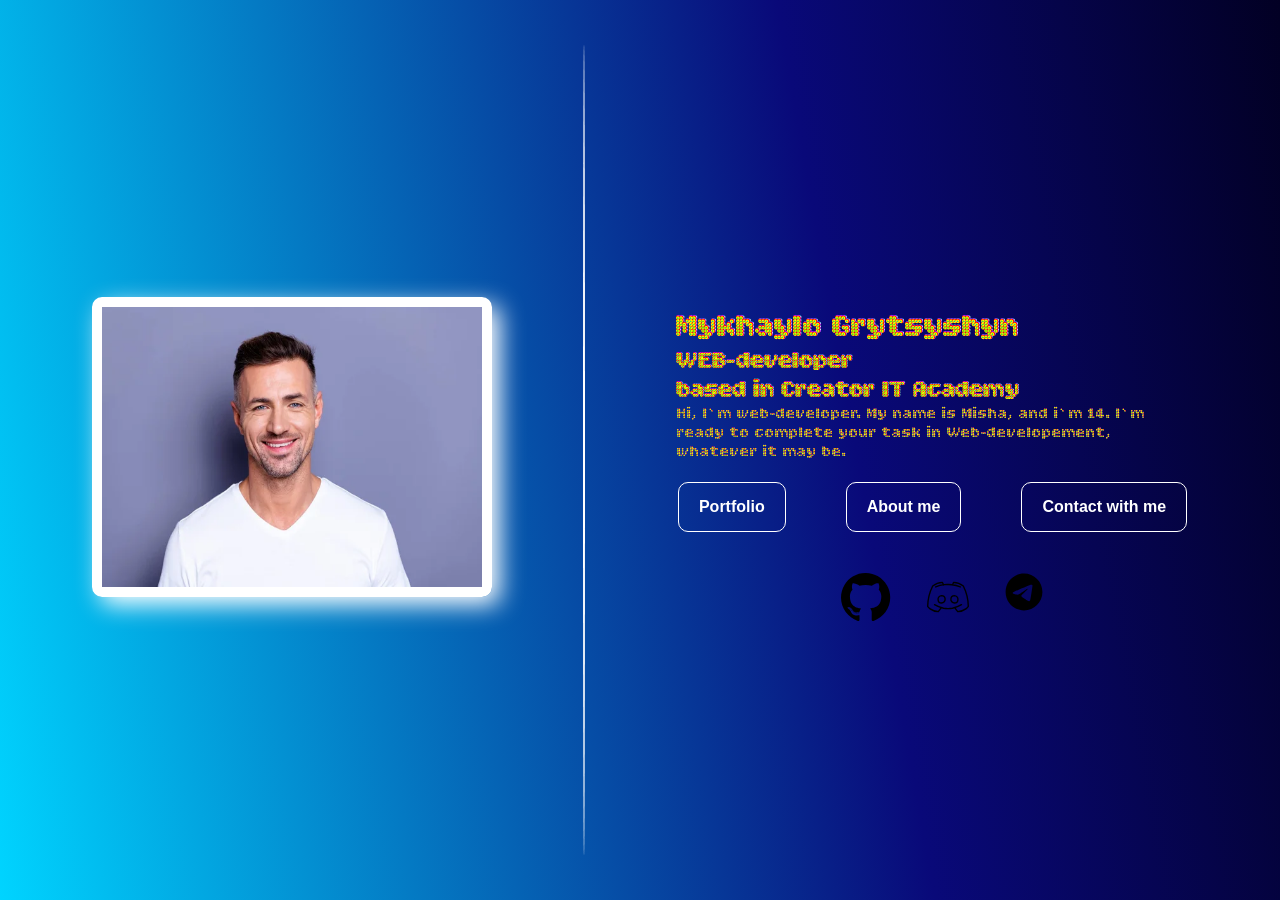
<file: portfolio/index.html>
<!DOCTYPE html>
<html lang="en">

<head>
    <meta charset="UTF-8">
    <meta name="viewport" content="width=device-width, initial-scale=1.0">
    <title>Портфоліо Михайло Грицишин</title>
    <link rel="preconnect" href="https://fonts.googleapis.com">
    <link rel="preconnect" href="https://fonts.gstatic.com" crossorigin>
    <link href="https://fonts.googleapis.com/css2?family=Bitcount+Prop+Double+Ink:wght@100..900&display=swap"
        rel="stylesheet">
    <link rel="stylesheet" href="./styles/style.css">
</head>

<body>
    <div class="wrap">
        <div class="left_box">
            <img class="my_photo photo" src="./img/depositphotos_289173464-stock-photo-close-up-photo-amazing-he.jpg"
                alt="Фото Юрія Халуса">
        </div>
        <div class="line"></div>
        <div class="right_box">
            <div class="right_box_title">
                <h1 class="title_name">Mykhaylo Grytsyshyn</h1>
                <h2 class="title">
                    WEB-developer <br>
                    based in Creator IT Academy
                </h2>

                <p class="description">
                    Hi, I`m web-developer. My name is Misha, and i`m 14. I`m ready to complete your task in
                    Web-developement, whatever it may be.
                </p>
            </div>
            <div class="right_box_btn">
                <a href="./portfolio.html" class="btn">Portfolio</a>
                <a href="./about.html" class="btn">About me</a>
                <a href="./contact.html" class="btn">Contact with me</a>
            </div>
            <div class="right_box_links">
                <a href="https://github.com/monacko228" class="link">
                   <svg fill="#000000" width="50px" height="50px" viewBox="0 -0.5 25 25" xmlns="http://www.w3.org/2000/svg"><g id="SVGRepo_bgCarrier" stroke-width="0"></g><g id="SVGRepo_tracerCarrier" stroke-linecap="round" stroke-linejoin="round"></g><g id="SVGRepo_iconCarrier"><path d="m12.301 0h.093c2.242 0 4.34.613 6.137 1.68l-.055-.031c1.871 1.094 3.386 2.609 4.449 4.422l.031.058c1.04 1.769 1.654 3.896 1.654 6.166 0 5.406-3.483 10-8.327 11.658l-.087.026c-.063.02-.135.031-.209.031-.162 0-.312-.054-.433-.144l.002.001c-.128-.115-.208-.281-.208-.466 0-.005 0-.01 0-.014v.001q0-.048.008-1.226t.008-2.154c.007-.075.011-.161.011-.249 0-.792-.323-1.508-.844-2.025.618-.061 1.176-.163 1.718-.305l-.076.017c.573-.16 1.073-.373 1.537-.642l-.031.017c.508-.28.938-.636 1.292-1.058l.006-.007c.372-.476.663-1.036.84-1.645l.009-.035c.209-.683.329-1.468.329-2.281 0-.045 0-.091-.001-.136v.007c0-.022.001-.047.001-.072 0-1.248-.482-2.383-1.269-3.23l.003.003c.168-.44.265-.948.265-1.479 0-.649-.145-1.263-.404-1.814l.011.026c-.115-.022-.246-.035-.381-.035-.334 0-.649.078-.929.216l.012-.005c-.568.21-1.054.448-1.512.726l.038-.022-.609.384c-.922-.264-1.981-.416-3.075-.416s-2.153.152-3.157.436l.081-.02q-.256-.176-.681-.433c-.373-.214-.814-.421-1.272-.595l-.066-.022c-.293-.154-.64-.244-1.009-.244-.124 0-.246.01-.364.03l.013-.002c-.248.524-.393 1.139-.393 1.788 0 .531.097 1.04.275 1.509l-.01-.029c-.785.844-1.266 1.979-1.266 3.227 0 .025 0 .051.001.076v-.004c-.001.039-.001.084-.001.13 0 .809.12 1.591.344 2.327l-.015-.057c.189.643.476 1.202.85 1.693l-.009-.013c.354.435.782.793 1.267 1.062l.022.011c.432.252.933.465 1.46.614l.046.011c.466.125 1.024.227 1.595.284l.046.004c-.431.428-.718 1-.784 1.638l-.001.012c-.207.101-.448.183-.699.236l-.021.004c-.256.051-.549.08-.85.08-.022 0-.044 0-.066 0h.003c-.394-.008-.756-.136-1.055-.348l.006.004c-.371-.259-.671-.595-.881-.986l-.007-.015c-.198-.336-.459-.614-.768-.827l-.009-.006c-.225-.169-.49-.301-.776-.38l-.016-.004-.32-.048c-.023-.002-.05-.003-.077-.003-.14 0-.273.028-.394.077l.007-.003q-.128.072-.08.184c.039.086.087.16.145.225l-.001-.001c.061.072.13.135.205.19l.003.002.112.08c.283.148.516.354.693.603l.004.006c.191.237.359.505.494.792l.01.024.16.368c.135.402.38.738.7.981l.005.004c.3.234.662.402 1.057.478l.016.002c.33.064.714.104 1.106.112h.007c.045.002.097.002.15.002.261 0 .517-.021.767-.062l-.027.004.368-.064q0 .609.008 1.418t.008.873v.014c0 .185-.08.351-.208.466h-.001c-.119.089-.268.143-.431.143-.075 0-.147-.011-.214-.032l.005.001c-4.929-1.689-8.409-6.283-8.409-11.69 0-2.268.612-4.393 1.681-6.219l-.032.058c1.094-1.871 2.609-3.386 4.422-4.449l.058-.031c1.739-1.034 3.835-1.645 6.073-1.645h.098-.005zm-7.64 17.666q.048-.112-.112-.192-.16-.048-.208.032-.048.112.112.192.144.096.208-.032zm.497.545q.112-.08-.032-.256-.16-.144-.256-.048-.112.08.032.256.159.157.256.047zm.48.72q.144-.112 0-.304-.128-.208-.272-.096-.144.08 0 .288t.272.112zm.672.673q.128-.128-.064-.304-.192-.192-.32-.048-.144.128.064.304.192.192.32.044zm.913.4q.048-.176-.208-.256-.24-.064-.304.112t.208.24q.24.097.304-.096zm1.009.08q0-.208-.272-.176-.256 0-.256.176 0 .208.272.176.256.001.256-.175zm.929-.16q-.032-.176-.288-.144-.256.048-.224.24t.288.128.225-.224z"></path></g></svg>
                </a>
                <a href="https://discord.gg/jsA3GYYE" class="link">
                    <svg width="50px" height=50px viewBox="0 0 48.00 48.00" xmlns="http://www.w3.org/2000/svg"
                        fill="#000000" stroke="#000000" stroke-width="1.296">
                        <g id="SVGRepo_bgCarrier" stroke-width="0"></g>
                        <g id="SVGRepo_tracerCarrier" stroke-linecap="round" stroke-linejoin="round"></g>
                        <g id="SVGRepo_iconCarrier">
                            <defs>
                                <style>
                                    .a {
                                        fill: none;
                                        stroke: #000000;
                                        stroke-linecap: round;
                                        stroke-linejoin: round;
                                    }
                                </style>
                            </defs>
                            <path class="a"
                                d="M17.54,34.22A47.42,47.42,0,0,1,14.68,38C7.3,37.79,4.5,33,4.5,33A44.83,44.83,0,0,1,9.31,13.48,16.47,16.47,0,0,1,18.69,10l1,2.31">
                            </path>
                            <path class="a"
                                d="M17.85,22.67a3.48,3.48,0,0,0-3.37,3.9,3.38,3.38,0,0,0,3.31,3.22,3.53,3.53,0,0,0,3.43-3.9A3.45,3.45,0,0,0,17.85,22.67Z">
                            </path>
                            <path class="a"
                                d="M12.2,14.37a28.19,28.19,0,0,1,8.16-2.18A23.26,23.26,0,0,1,24,12a23.26,23.26,0,0,1,3.64.21,28.19,28.19,0,0,1,8.16,2.18m-7.47-2.09,1-2.31a16.47,16.47,0,0,1,9.38,3.51A44.83,44.83,0,0,1,43.5,33S40.7,37.79,33.32,38a47.42,47.42,0,0,1-2.86-3.81m6.46-2.9a29.63,29.63,0,0,1-8.64,3.49,21.25,21.25,0,0,1-4.28.4h0a21.25,21.25,0,0,1-4.28-.4,29.63,29.63,0,0,1-8.64-3.49">
                            </path>
                            <path class="a"
                                d="M30.15,22.67a3.48,3.48,0,0,1,3.37,3.9,3.38,3.38,0,0,1-3.31,3.22,3.53,3.53,0,0,1-3.43-3.9A3.45,3.45,0,0,1,30.15,22.67Z">
                            </path>
                        </g>
                    </svg>

                </a>
                <a href="https://t.me/monacko228" class="link">
                    <svg xmlns="http://www.w3.org/2000/svg" x="0px" y="0px" width="40" height="40" viewBox="0 0 50 50">
                        <path
                            d="M25,2c12.703,0,23,10.297,23,23S37.703,48,25,48S2,37.703,2,25S12.297,2,25,2z M32.934,34.375	c0.423-1.298,2.405-14.234,2.65-16.783c0.074-0.772-0.17-1.285-0.648-1.514c-0.578-0.278-1.434-0.139-2.427,0.219	c-1.362,0.491-18.774,7.884-19.78,8.312c-0.954,0.405-1.856,0.847-1.856,1.487c0,0.45,0.267,0.703,1.003,0.966	c0.766,0.273,2.695,0.858,3.834,1.172c1.097,0.303,2.346,0.04,3.046-0.395c0.742-0.461,9.305-6.191,9.92-6.693	c0.614-0.502,1.104,0.141,0.602,0.644c-0.502,0.502-6.38,6.207-7.155,6.997c-0.941,0.959-0.273,1.953,0.358,2.351	c0.721,0.454,5.906,3.932,6.687,4.49c0.781,0.558,1.573,0.811,2.298,0.811C32.191,36.439,32.573,35.484,32.934,34.375z">
                        </path>
                    </svg>
                </a>
            </div>

        </div>
    </div>

</body>

</html>
</file>
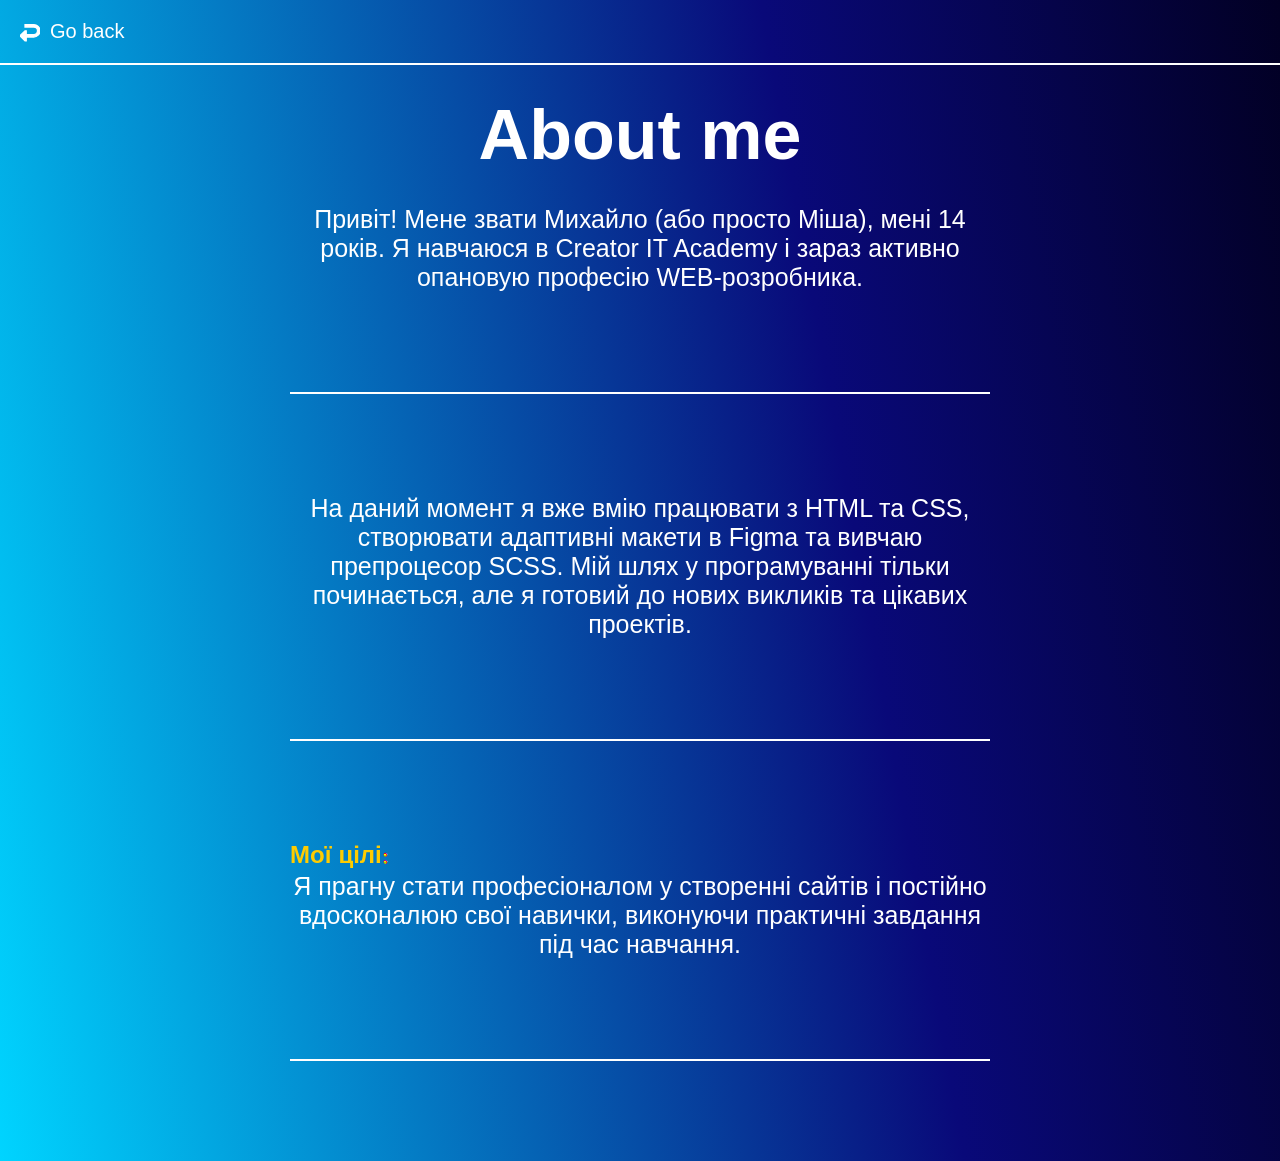
<file: portfolio/about.html>
<!DOCTYPE html>
<html lang="uk">
<head>
    <meta charset="UTF-8">
    <meta name="viewport" content="width=device-width, initial-scale=1.0">
    <title>Про мене | Михайло Грицишин</title>
    <link rel="preconnect" href="https://fonts.googleapis.com">
    <link rel="preconnect" href="https://fonts.gstatic.com" crossorigin>
    <link href="https://fonts.googleapis.com/css2?family=Bitcount+Prop+Double+Ink:wght@100..900&display=swap" rel="stylesheet">
    <link rel="stylesheet" href="./styles/style.css">
    <link rel="stylesheet" href="./styles/portfolio.css">
</head>
<body>
    <div class="wrap">
        <header class="header">
            <a href="./index.html" class="link_back">
                <svg viewBox="0 0 16 16" height="20" width="20" fill="none" xmlns="http://www.w3.org/2000/svg" stroke="#ffffff">
                    <path d="M5 15H4L0 11L4 7H5V10H11C12.6569 10 14 8.65685 14 7C14 5.34315 12.6569 4 11 4H4V2H11C13.7614 2 16 4.23858 16 7C16 9.76142 13.7614 12 11 12H5V15Z" fill="#ffffff"></path>
                </svg>
                Go back
            </a>
        </header>

        <main class="main">
            <div class="container">
                <h1 class="header_title">About me</h1>
                
                <div class="about_content">
                    <p class="description">
                        Привіт! Мене звати Михайло (або просто Міша), мені 14 років. 
                        Я навчаюся в Creator IT Academy і зараз активно опановую професію WEB-розробника.
                    </p>
                    
                    <p class="description">
                        На даний момент я вже вмію працювати з HTML та CSS, створювати адаптивні макети в Figma та вивчаю препроцесор SCSS. 
                        Мій шлях у програмуванні тільки починається, але я готовий до нових викликів та цікавих проектів.
                    </p>

                    <h2 class="title byrmalda" style="margin-top: 30px; ">Мої цілі:</h2>
                    <p class="description">
                        Я прагну стати професіоналом у створенні сайтів і постійно вдосконалюю свої навички, виконуючи практичні завдання під час навчання.
                    </p>
                </div>
            </div>
        </main>
    </div>
</body>
</html>
</file>
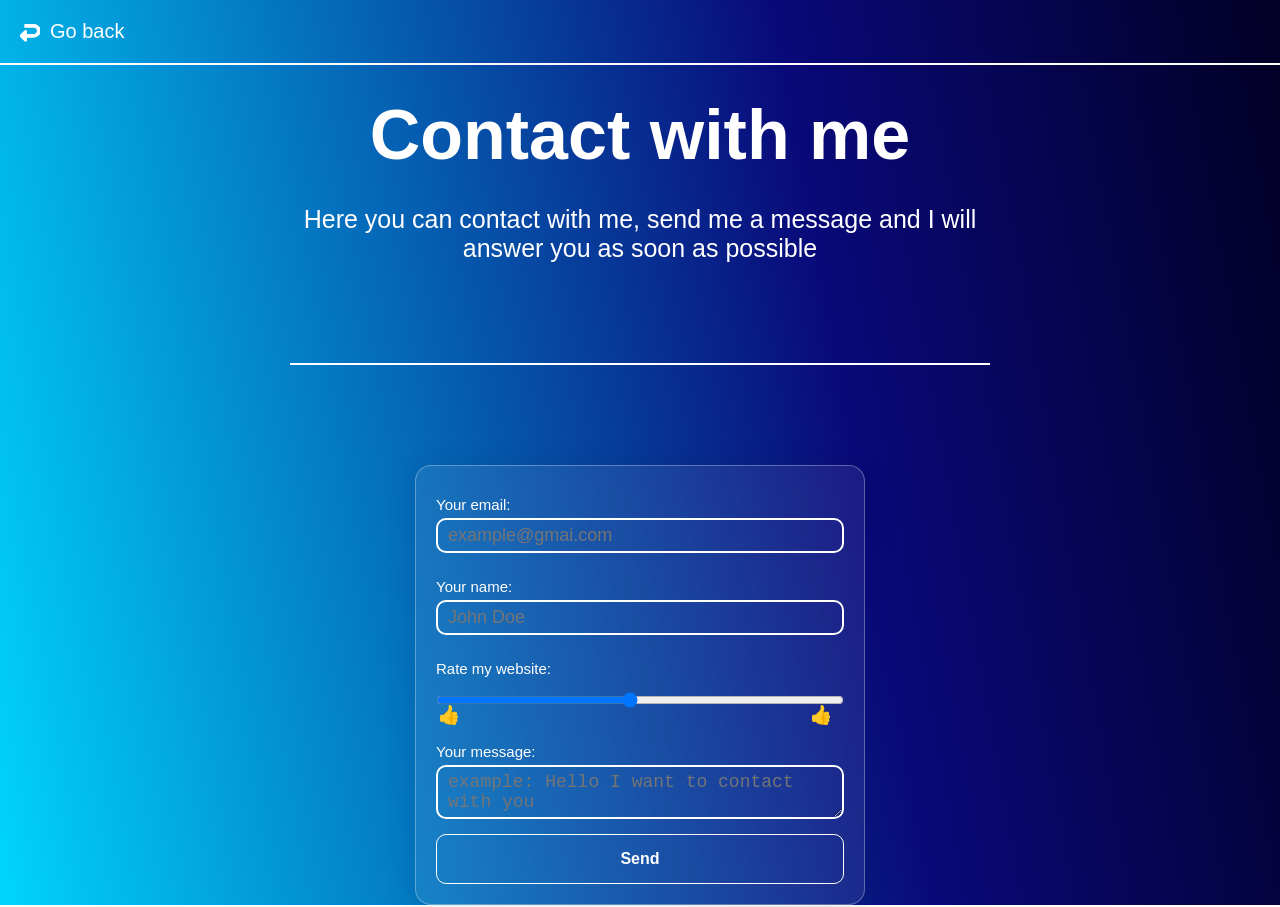
<file: portfolio/contact.html>
<!DOCTYPE html>
<html lang="en">
<head>
    <meta charset="UTF-8">
    <meta name="viewport" content="width=device-width, initial-scale=1.0">
    <title>Document</title>
    <link rel="stylesheet" href="./styles/style.css">
    <link rel="stylesheet" href="./styles/portfolio.css">
</head>
<body>
    <div class="wrap">
        <header class="header">
            <a href="./index.html" class="link_back">
                <svg viewBox="0 0 16 16" height="20" width="20" fill="none" xmlns="http://www.w3.org/2000/svg" stroke="#ffffff">
                    <g id="SVGRepo_bgCarrier" stroke-width="0"></g>
                    <g id="SVGRepo_tracerCarrier" stroke-linecap="round" stroke-linejoin="round"></g>
                    <g id="SVGRepo_iconCarrier">
                        <path
                            d="M5 15H4L0 11L4 7H5V10H11C12.6569 10 14 8.65685 14 7C14 5.34315 12.6569 4 11 4H4V2H11C13.7614 2 16 4.23858 16 7C16 9.76142 13.7614 12 11 12H5V15Z"
                            fill="#ffffff"></path>
                    </g>
                </svg>
                Go back</a>
        </header>
        <div class="main">
            <div class="container">
                <h1 class="header_title">Contact with me</h1>
                <p class="description">
                    Here you can contact with me, send me a message and I will answer you as soon as possible
                </p>
                <form class="form" action="https://formspree.io/f/xqegejwn" method="POST">
                    <label for="email">
                        Your email:
                        <input type="email" name="email" class="input" placeholder="example@gmai.com">
                    </label>
                    <label for="name">
                        Your name:
                        <input type="text" name="name" class="input" placeholder="John Doe" >
                    </label>
                    <label for="mark">
                        Rate my website:
                        <input type="range" name="mark" min="0" max="10" class="input" id="mark_input">
                    </label>
                    <label for="message">
                        Your message:
                        <textarea name="message" class="input" placeholder="example: Hello I want to contact with you"></textarea>
                    </label>
                    <button type="submit" class="btn">Send</button>
                </form>
            </div>
        </div>
        

    </div>
    
</body>
</html>
</file>
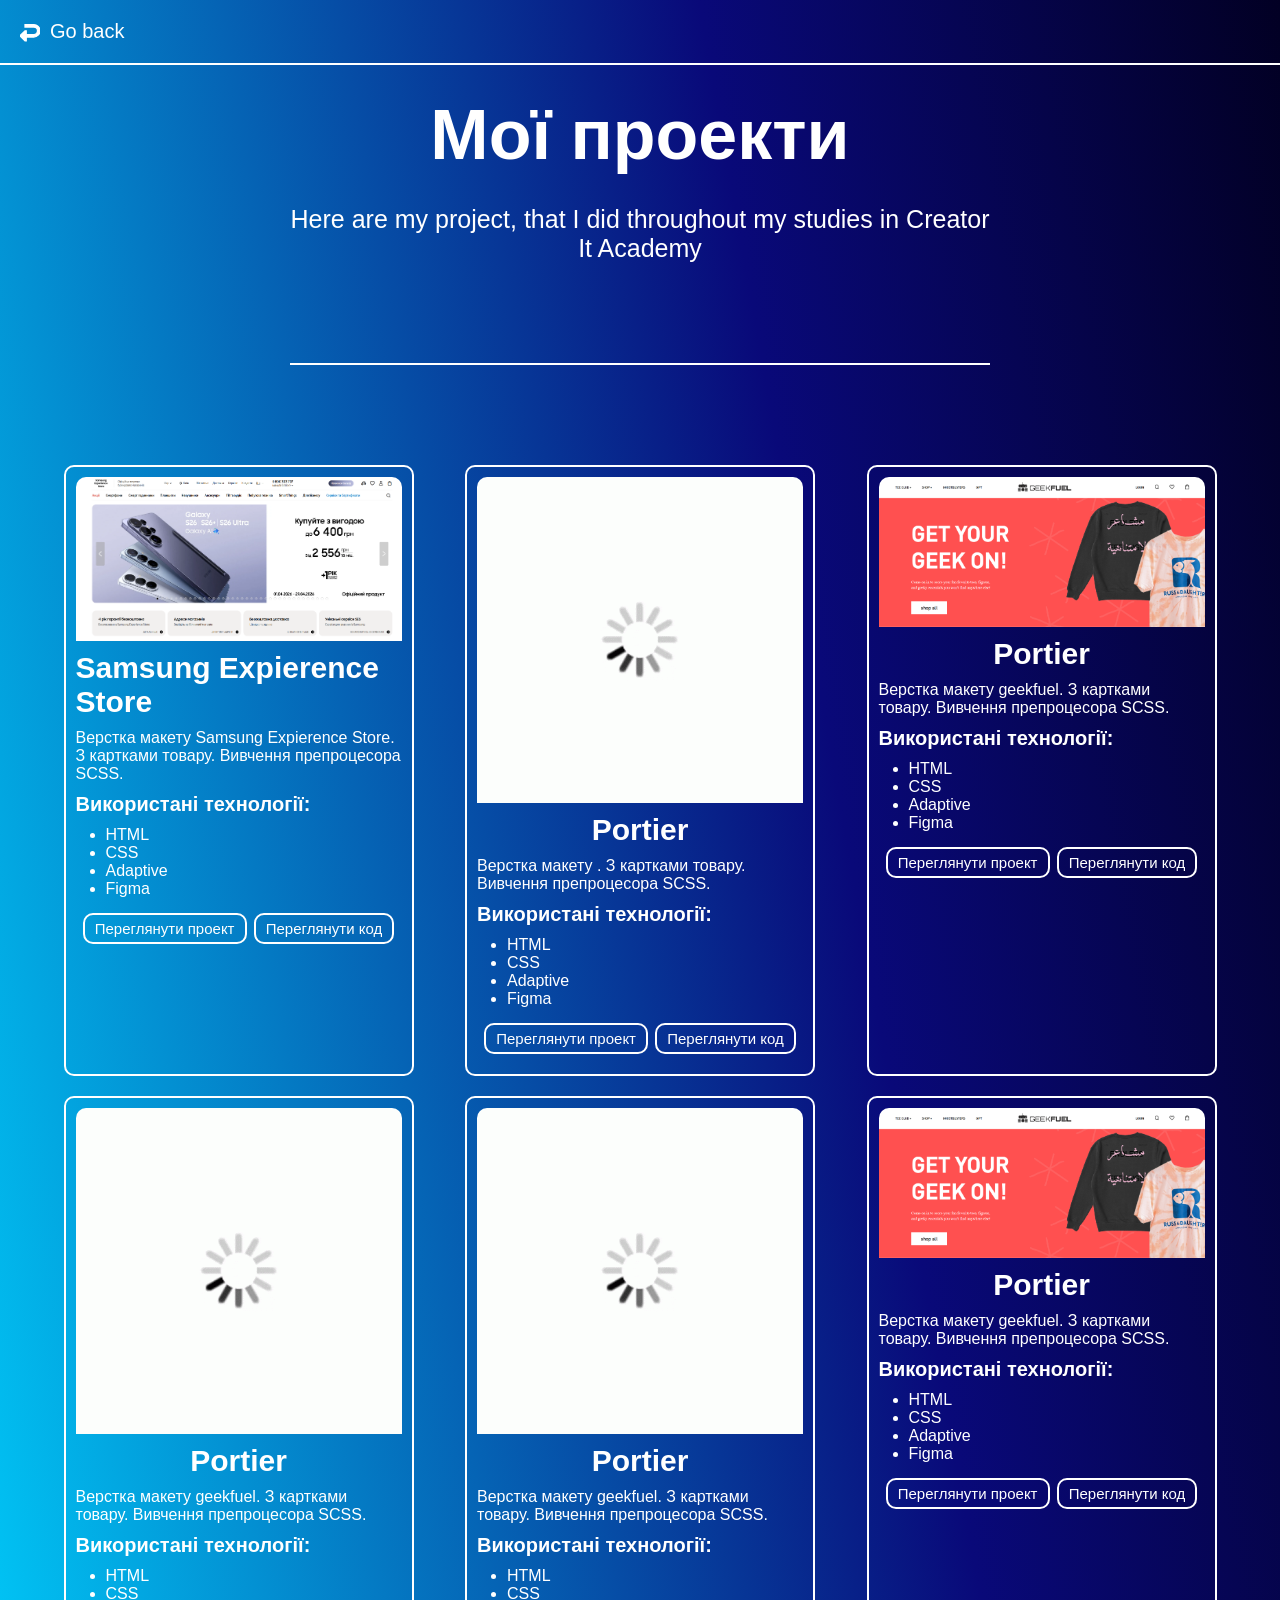
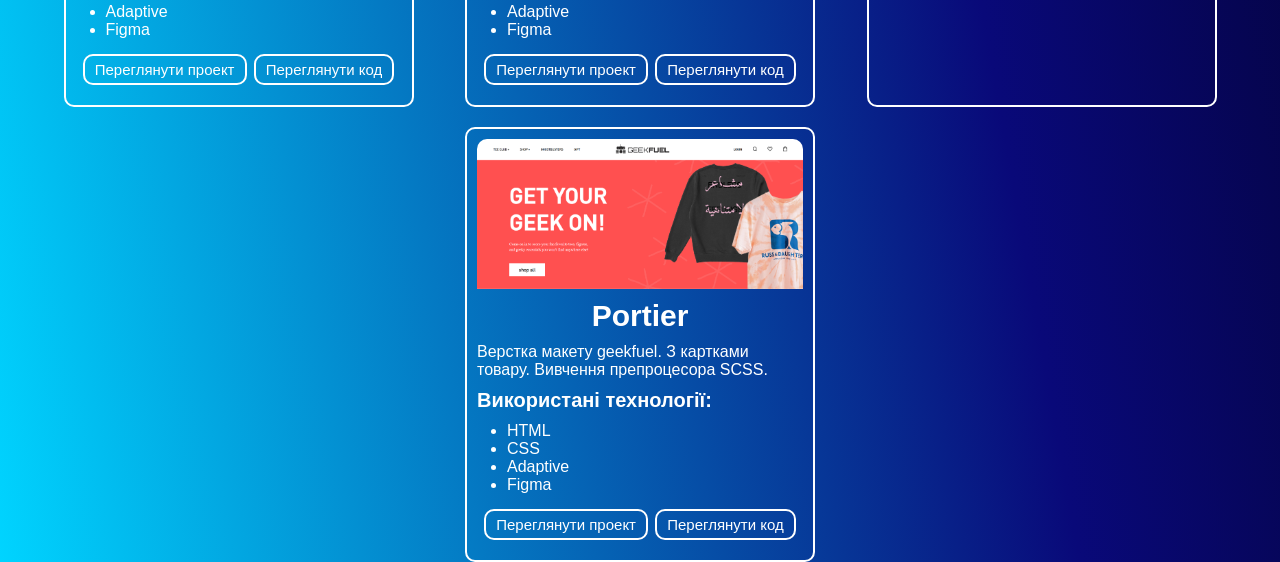
<file: portfolio/portfolio.html>
<!doctype html>
<html lang="en">

<head>
    <meta charset="UTF-8" />
    <meta name="viewport" content="width=device-width, initial-scale=1.0" />
    <title>Портфоліо Михайло Грицишин</title>
    <link rel="preconnect" href="https://fonts.googleapis.com" />
    <link rel="preconnect" href="https://fonts.gstatic.com" crossorigin />
    <link href="https://fonts.googleapis.com/css2?family=Bitcount+Prop+Double+Ink:wght@100..900&display=swap"
        rel="stylesheet" />
    <link rel="stylesheet" href="./styles/style.css" />
    <link rel="stylesheet" href="./styles/portfolio.css" />
</head>

<body>
    <div class="wrap">
        <header class="header">
            <a href="./index.html" class="link_back">
                <svg viewBox="0 0 16 16" height="20" width="20" fill="none" xmlns="http://www.w3.org/2000/svg"
                    stroke="#ffffff">
                    <g id="SVGRepo_bgCarrier" stroke-width="0"></g>
                    <g id="SVGRepo_tracerCarrier" stroke-linecap="round" stroke-linejoin="round"></g>
                    <g id="SVGRepo_iconCarrier">
                        <path
                            d="M5 15H4L0 11L4 7H5V10H11C12.6569 10 14 8.65685 14 7C14 5.34315 12.6569 4 11 4H4V2H11C13.7614 2 16 4.23858 16 7C16 9.76142 13.7614 12 11 12H5V15Z"
                            fill="#ffffff"></path>
                    </g>
                </svg>
                Go back</a>
        </header>
        <main class="main">
            <div class="container">
                <h1 class="header_title">Мої проекти</h1>
                <p class="description">
                    Here are my project, that I did throughout my studies in Creator It Academy
                </p>
                <div class="projects">
                    <div class="card">
                        <img src="img\Знімок екрана 2026-04-25 164114.png" alt="Скріншот проекту Portier" class="card_img">
                        <h3 class="card_title">Samsung Expierence Store</h3>
                        <p class="card_description">
                            Верстка макету Samsung Expierence Store. З картками товару. Вивчення препроцесора SCSS.
                        </p>
                        <p class="card_list_header">Використані технології:</p>
                        <ul class="card_list">

                            <li>HTML</li>
                            <li>CSS</li>
                            <li>Adaptive</li>
                            <li>Figma</li>
                        </ul>
                        <div class="card_box_btn">
                            <a href="https://github.com/monacko228/Samsung_Expierence_Store" class="card_btn">Переглянути проект</a>
                            <a href="https://github.com/monacko228/Samsung_Expierence_Store" class="card_btn">Переглянути код</a>
                        </div>
                    </div>
                    <div class="card">
                        <img src="img\Loading Downloading GIF by Ampersand Advisory.gif" alt="Скріншот проекту Portier" class="card_img">
                        <h3 class="card_title">Portier</h3>
                        <p class="card_description">
                            Верстка макету . З картками товару. Вивчення препроцесора SCSS.
                        </p>
                        <p class="card_list_header">Використані технології:</p>
                        <ul class="card_list">

                            <li>HTML</li>
                            <li>CSS</li>
                            <li>Adaptive</li>
                            <li>Figma</li>
                        </ul>
                        <div class="card_box_btn">
                            <a href="#" class="card_btn">Переглянути проект</a>
                            <a href="#" class="card_btn">Переглянути код</a>
                        </div>
                    </div>
                    <div class="card">
                        <img src="./img/geekfuel.png" alt="Скріншот проекту Portier" class="card_img">
                        <h3 class="card_title">Portier</h3>
                        <p class="card_description">
                            Верстка макету geekfuel. З картками товару. Вивчення препроцесора SCSS.
                        </p>
                        <p class="card_list_header">Використані технології:</p>
                        <ul class="card_list">

                            <li>HTML</li>
                            <li>CSS</li>
                            <li>Adaptive</li>
                            <li>Figma</li>
                        </ul>
                        <div class="card_box_btn">
                            <a href="https://github.com/monacko228/Geekfuel" class="card_btn">Переглянути проект</a>
                            <a href="https://github.com/monacko228/Geekfuel" class="card_btn">Переглянути код</a>
                        </div>
                    </div>
                    <div class="card">
                        <img src="img\Loading Downloading GIF by Ampersand Advisory.gif" alt="Скріншот проекту Portier" class="card_img byrmalda">
                        <h3 class="card_title">Portier</h3>
                        <p class="card_description">
                            Верстка макету geekfuel. З картками товару. Вивчення препроцесора SCSS.
                        </p>
                        <p class="card_list_header">Використані технології:</p>
                        <ul class="card_list">

                            <li>HTML</li>
                            <li>CSS</li>
                            <li>Adaptive</li>
                            <li>Figma</li>
                        </ul>
                        <div class="card_box_btn">
                            <a href="#" class="card_btn">Переглянути проект</a>
                            <a href="#" class="card_btn">Переглянути код</a>
                        </div>
                    </div>
                    <div class="card">
                        <img src="img\Loading Downloading GIF by Ampersand Advisory.gif" alt="Скріншот проекту Portier" class="card_img">
                        <h3 class="card_title">Portier</h3>
                        <p class="card_description">
                            Верстка макету geekfuel. З картками товару. Вивчення препроцесора SCSS.
                        </p>
                        <p class="card_list_header">Використані технології:</p>
                        <ul class="card_list">

                            <li>HTML</li>
                            <li>CSS</li>
                            <li>Adaptive</li>
                            <li>Figma</li>
                        </ul>
                        <div class="card_box_btn">
                            <a href="#" class="card_btn">Переглянути проект</a>
                            <a href="#" class="card_btn">Переглянути код</a>
                        </div>
                    </div>
                    <div class="card">
                        <img src="./img/geekfuel.png" alt="Скріншот проекту Portier" class="card_img">
                        <h3 class="card_title">Portier</h3>
                        <p class="card_description">
                            Верстка макету geekfuel. З картками товару. Вивчення препроцесора SCSS.
                        </p>
                        <p class="card_list_header">Використані технології:</p>
                        <ul class="card_list">

                            <li>HTML</li>
                            <li>CSS</li>
                            <li>Adaptive</li>
                            <li>Figma</li>
                        </ul>
                        <div class="card_box_btn">
                            <a href="#" class="card_btn">Переглянути проект</a>
                            <a href="#" class="card_btn">Переглянути код</a>
                        </div>
                    </div>
                    <div class="card">
                        <img src="./img/geekfuel.png" alt="Скріншот проекту Portier" class="card_img">
                        <h3 class="card_title">Portier</h3>
                        <p class="card_description">
                            Верстка макету geekfuel. З картками товару. Вивчення препроцесора SCSS.
                        </p>
                        <p class="card_list_header">Використані технології:</p>
                        <ul class="card_list">

                            <li>HTML</li>
                            <li>CSS</li>
                            <li>Adaptive</li>
                            <li>Figma</li>
                        </ul>
                        <div class="card_box_btn">
                            <a href="#" class="card_btn">Переглянути проект</a>
                            <a href="#" class="card_btn">Переглянути код</a>
                        </div>
                    </div>
                </div>
            </div>
        </main>
    </div>
</body>

</html>
</file>
<file: portfolio/styles/style.css>
* {
    margin: 0;
    padding: 0;
    box-sizing: border-box;
}

.wrap {
    width: 100%;
    height: 100vh;
    background: #020024;
    background: linear-gradient(260deg, rgba(2, 0, 36, 1) 0%, rgba(9, 9, 121, 1) 35%, rgba(0, 212, 255, 1) 100%);
    display: flex;
    justify-content: space-evenly;
    align-items: center;
    font-family: 'Bitcount Prop Double Ink';
}

.line {
    width: 2px;
    height: 90%;
    background-color: #fff;
    border-radius: 50%;
}

.my_photo {
    width: 400px;
    height: 300px;
    border: 10px solid #fff;
    border-radius: 10px;
    -webkit-box-shadow: 8px 8px 24px 0px rgba(255, 255, 255, 1);
    -moz-box-shadow: 8px 8px 24px 0px rgba(255, 255, 255, 1);
    box-shadow: 8px 8px 24px 0px rgba(255, 255, 255, 1);
}

.right_box {
    width: 40%;
}

.right_box_btn {
    display: flex;
    justify-content: center;
    gap: 60px;
    margin: 20px 0;
}

.btn {
    padding: 15px 20px;
    border-radius: 10px;
    border: 1px solid #fff;
    background-color: transparent;
    color: #fff;
    font-family: Arial, Helvetica, sans-serif;
    font-size: 16px;
    font-weight: bold;
    text-decoration: none;
    cursor: pointer;
    transition: all 0.3s ease;
}

.btn:hover {
    background-color: #fff;
    color: #000;
    box-shadow: 8px 8px 24px 0px rgba(9, 9, 121, 1);
    transition: all 2s ease;
}

.right_box_links {
    display: flex;
    justify-content: space-evenly;
    margin: auto;
    width: 60%;
    margin-top: 40px;

}

.link {
    text-decoration: none;
    width: 20px;
    height: 20px;
    transition: opacity 0.3s ease;
}

.link:hover {
    opacity: 0.7;
}

@media (max-width: 850px) {
    .wrap {
        flex-direction: column;
        height: 100%;
    }

    .line {
        width: 70%;
        height: 2px;
        margin: 20px 0;
    }

    .my_photo {
        margin: 50px 0;
    }

    .right_box {
        width: 80%;
    }

    .right_box_links {
        margin-bottom: 120px;
    }

    .right_box_title {
        text-align: center;
    }

    .btn {
        font-size: 14px;
        padding: 10px;
        text-align: center;
    }



}
.title.byrmalda {
    font-family: 'Bitcount Prop Double Ink', sans-serif !important;
    color: #ffcc00;
    font-size: 1.5rem;
}
</file>
<file: portfolio/styles/portfolio.css>
.wrap {
    display: flex;
    flex-direction: column;
    justify-content: flex-start;
    font-family: Arial, Helvetica, sans-serif;
    height: auto;
}

.header {
    width: 100%;
    text-align: start;
    border-bottom: 2px solid #fff;
    display: flex;
}

.link_back {
    text-decoration: none;
    color: #fff;
    font-size: 20px;
    margin: 20px 20px;
    display: flex;
    align-items: center;
    gap: 10px;
    transition: opacity 0.3s ease;
}

.link_back:hover {
    opacity: 0.7;
}

.container {
    display: flex;
    flex-direction: column;
    align-items: center;
    width: 95%;
    margin: 0 auto;
}

.header_title {
    font-size: clamp(40px, 8vw, 70px);
    margin: 30px auto;
    color: #fff;
    text-align: center;
}

.description {
    max-width: 700px;
    font-size: 25px;
    text-align: center;
    font-family: Arial, Helvetica, sans-serif;
    color: #fff;
}

.description::after {
    content: '';
    width: 700px;
    height: 2px;
    background-color: #fff;
    display: block;
    margin: 100px auto;
}

.projects {
    display: flex;
    justify-content: space-evenly;
    flex-wrap: wrap;
    gap: 20px;
}

.card {
    display: flex;
    flex-direction: column;
    border: 2px solid #fff;
    border-radius: 10px;
    padding: 10px;

    max-width: 350px;
    color: #fff;
}

.card_img {
    border-top-left-radius: 10px;
    border-top-right-radius: 10px;
}

.card_title {
    color: #fff;
    font-size: 30px;
    margin: 10px auto;
}

.card_list_header {
    font-size: 20px;
    font-weight: bold;
    margin: 10px 0;
}

.card_list {
    margin-left: 30px;
}

.card_box_btn {
    display: flex;
    justify-content: space-evenly;
    margin: 10px 0;
}

.card_btn {
    background-color: transparent;
    border: 2px solid #fff;
    border-radius: 10px;
    padding: 5px 10px;
    color: #fff;
    font-size: 15px;
    margin-top: 5px;
    cursor: pointer;
    text-decoration: none;
    transition: all 0.3s ease;
}

.card_btn:hover {
    background-color: #fff;
    color: #000;
}

/* form */
.form {
    display: flex;
    flex-direction: column;
    min-width: 300px;
    width: 450px;

    padding: 20px;
    border-radius: 15px;
    border: 2px solid red;

    background: rgba(255, 255, 255, 0.08);
    border-radius: 16px;
    box-shadow: 0 4px 30px rgba(0, 0, 0, 0.1);
    backdrop-filter: blur(9.5px);
    -webkit-backdrop-filter: blur(9.5px);
    border: 1px solid rgba(255, 255, 255, 0.3);
}

label {
    display: flex;
    flex-direction: column;
    color: #fff;
    font-size: 15px;
    margin: 10px 0;
}

.input {
    background-color: transparent;
    border: 2px solid #fff;
    border-radius: 10px;
    padding: 5px 10px;
    color: #fff;
    font-size: 18px;
    margin: 5px 0;
    outline: none;
    transition: all 0.3s ease;
}

.input:focus,
.input:active {
    border-color: #00d4ff;
    box-shadow: 0 0 8px rgba(0, 212, 255, 0.5);
}

#mark_input::before {
    content: '👍';
    margin-left: -20px;
    position: relative;
    top: 15px;
    left: 10px;


}

#mark_input::after {
    content: '👍';
    position: relative;
    top: 15px;
}

@media (max-width: 850px) {
    .description {
        width: 80%;
        font-size: 18px;
    }

    .description::after {
        width: 80%;
        margin: 50px auto;
    }
}
</file>
